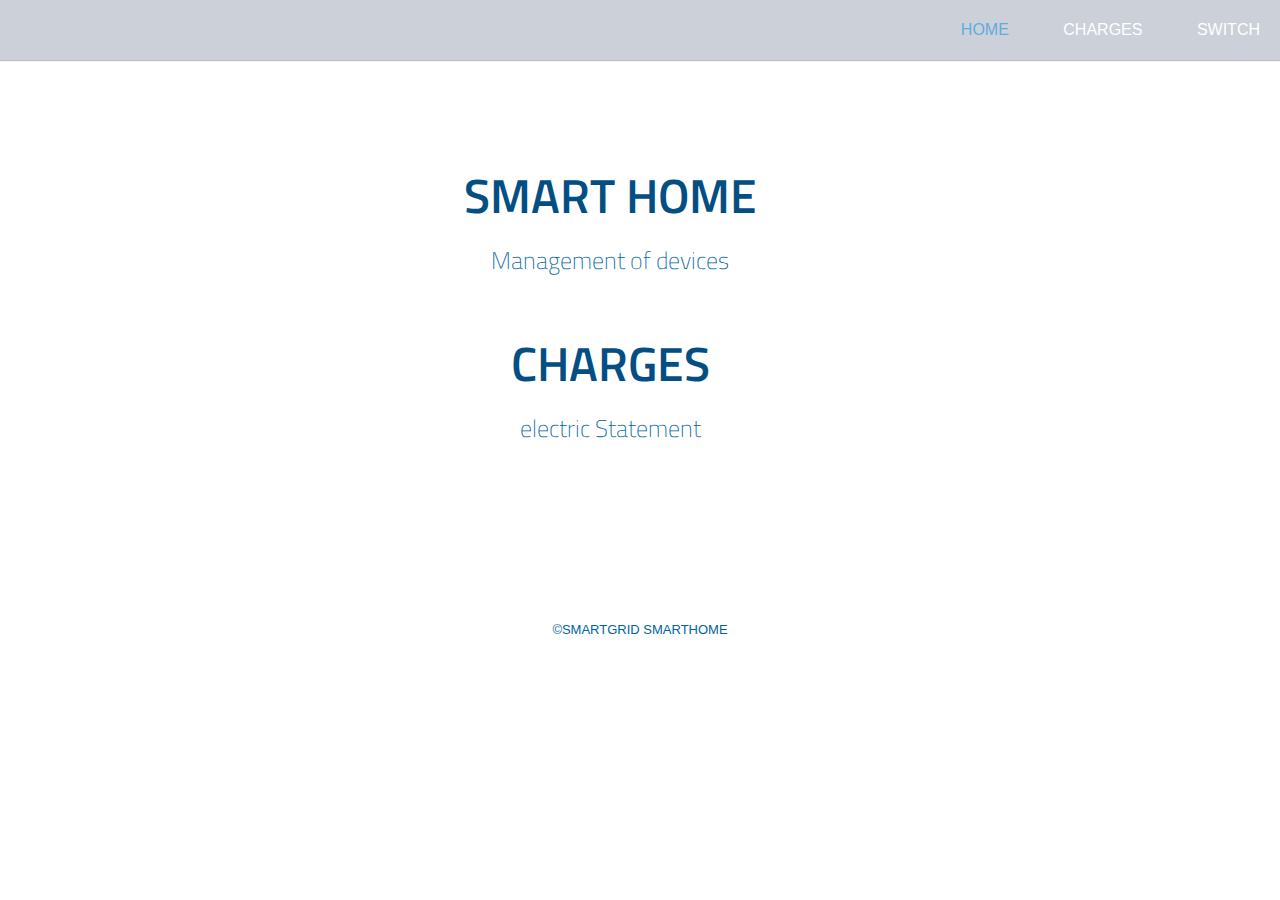
<file: main.html>
<!DOCTYPE html>
<head>

<!-- Meta Tags -->
<meta http-equiv="Content-Type" content="text/html; charset=UTF-8" />
<title>SmartHome</title>

<!-- Mobile Specifics -->
<meta name="viewport" content="width=device-width, initial-scale=1.0">
<meta name="HandheldFriendly" content="true"/>
<meta name="MobileOptimized" content="320"/>

<!-- Mobile Internet Explorer ClearType Technology -->
<!--[if IEMobile]>  <meta http-equiv="cleartype" content="on">  <![endif]-->

<!-- Bootstrap -->
<link href="_include/css/bootstrap.min.css" rel="stylesheet">

<!-- Main Style -->
<link href="_include/css/main.css" rel="stylesheet">
<link href="_include/css/login.css" rel="stylesheet" id="bootstrap-css">  

<!-- Responsive -->
<link href="_include/css/bootstrap-responsive.min.css" rel="stylesheet">
<link href="_include/css/responsive.css" rel="stylesheet">

<!-- Google Font -->
<link href='http://fonts.googleapis.com/css?family=Titillium+Web:400,200,200italic,300,300italic,400italic,600,600italic,700,700italic,900' rel='stylesheet' type='text/css'>

</head>

<body>
  <!-- Header -->
	<header>
	    <div class="sticky-nav">
	    	<a id="mobile-nav" class="menu-nav"></a>

	        <div id="logo">
	        	<a id="goUp" href="#home-slider" title="Brushed | Responsive One Page Template">SmartHome</a>
	        </div>

			<nav id="menu">
				<ul id="menu-nav">
					<li class="current"><a id="main" class="externalMain">Home</a></li>
					<li><a id="charges" class="externalCharges">Charges</a></li>
					<li><a id="smarthome" class="externalSwitch">Switch</a></li>
				</ul>
			</nav>
	    </div>
	</header>
	<!-- End Header -->
<!-- Our Shortcodes Section -->
<div id="shortcodes" class="page">
	<div class="container">
        	<!-- Title Page -->
          <div class="row wrapper">
              <a href="smarthome.html">
                  <div class="title-page">
                      <h2 class="title">Smart Home</h2>
                      <h3 class="title-description">Management of devices</h3>
                  </div>
              </a>
              <a href="charges.html">
                  <div class="title-page">
                      <h2 class="title">Charges</h2>
                      <h3 class="title-description">electric Statement</h3>
                  </div>
              </a>
          </div>
  </div>
</div>


<!-- Footer -->
<footer>
	<p class="credits">&copy;SmartGrid SmartHome </p>
</footer>
<!-- End Footer -->

<!-- Back To Top -->
<a id="back-to-top" href="#">
	<i class="font-icon-arrow-simple-up"></i>
</a>
<!-- End Back to Top -->

<!-- Js -->
<script src="http://ajax.googleapis.com/ajax/libs/jquery/1.9.1/jquery.min.js"></script> <!-- jQuery Core -->
<script src="_include/js/bootstrap.min.js"></script> <!-- Bootstrap -->
<script src="_include/js/main.js"></script> <!-- Default JS -->
<script src="_include/js/plugins.js"></script> <!-- Contains: jPreloader, jQuery Easing, jQuery ScrollTo, jQuery One Page Navi -->
<!-- End Js -->

</body>
</html>
</file>
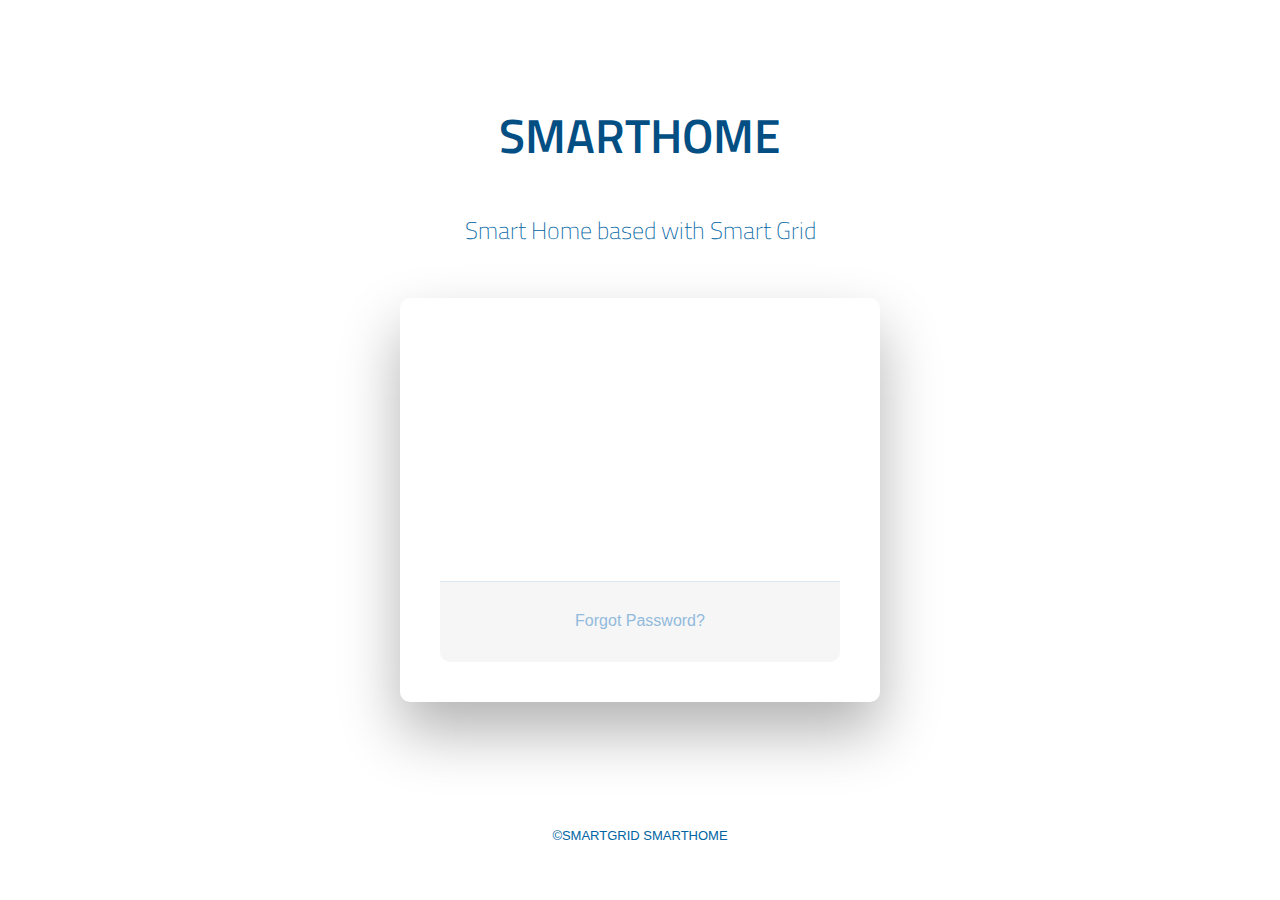
<file: shortcodes_login.html>
<!DOCTYPE html>
<head>

<!-- Meta Tags -->
<meta http-equiv="Content-Type" content="text/html; charset=UTF-8" />
<title>SmartHome</title>

<!-- Mobile Specifics -->
<meta name="viewport" content="width=device-width, initial-scale=1.0">
<meta name="HandheldFriendly" content="true"/>
<meta name="MobileOptimized" content="320"/>

<!-- Mobile Internet Explorer ClearType Technology -->
<!--[if IEMobile]>  <meta http-equiv="cleartype" content="on">  <![endif]-->

<!-- Bootstrap -->
<link href="_include/css/bootstrap.min.css" rel="stylesheet">
<!-- Main Style -->
<link href="_include/css/main.css" rel="stylesheet">
<!-- Responsive -->
<link href="_include/css/bootstrap-responsive.min.css" rel="stylesheet">
<link href="_include/css/responsive.css" rel="stylesheet">

<!-- Google Font -->
<link href='http://fonts.googleapis.com/css?family=Titillium+Web:400,200,200italic,300,300italic,400italic,600,600italic,700,700italic,900' rel='stylesheet' type='text/css'>

<link href="_include/css/login.css" rel="stylesheet" id="bootstrap-css">
</head>

<body>
<!-- Our Shortcodes Section -->
<div id="shortcodes" class="page">
	<div class="container">

    	<!-- Title Page -->
        <div class="row">
            <div class="span12">
                <div class="title-page">
                    <h2 class="title">SmartHome</h2>
                    <p></p>
                    <h3 class="title-description">Smart Home based with Smart Grid</h3>
                </div>
            </div>
        </div>
        <!-- End Title Page -->

        <!-- login form-->
        <div class="wrapper fadeInDown">
          <div id="formContent">
            <!-- Tabs Titles -->

            <!-- Login Form -->
            <form>
              <input type="text" id="login" class="fadeIn second" name="login" placeholder="login">
              <input type="text" id="password" class="fadeIn third" name="login" placeholder="password">
              <input type="button" id="submit" class="fadeIn fourth" value="Log In" onclick=GotoMain()>
            </form>

            <!-- Remind Passowrd -->
            <div id="formFooter">
              <a class="underlineHover" href="#">Forgot Password?</a>
            </div>

          </div>
        </div>

    </div>
</div>


<!-- Footer -->
<footer>
	<p class="credits">&copy;SmartGrid SmartHome </p>
</footer>
<!-- End Footer -->

<!-- Back To Top -->
<a id="back-to-top" href="#">
	<i class="font-icon-arrow-simple-up"></i>
</a>
<!-- End Back to Top -->

<!-- Js -->
<script src="http://ajax.googleapis.com/ajax/libs/jquery/1.9.1/jquery.min.js"></script> <!-- jQuery Core -->
<script src="_include/js/bootstrap.min.js"></script> <!-- Bootstrap -->

<script src="_include/js/plugins.js"></script> <!-- Contains: jPreloader, jQuery Easing, jQuery ScrollTo, jQuery One Page Navi -->
<!--<script src="_include/js/main.js"></script>--> <!-- Default JS -->
<!-- End Js -->

<script type="text/javascript">
// Form Submission
function GotoMain() {
  location.href="main.html";
  /*
  remove_loading($(this));

  if(options['useAJAX'] == true)
  {
    // Dummy AJAX request (Replace this with your AJAX code)
    // If you don't want to use AJAX, remove this
    dummy_submit_form($(this));

    // Cancel the normal submission.
    // If you don't want to use AJAX, remove this
    return false;
  }
  */
};

</script>
</body>
</html>
</file>
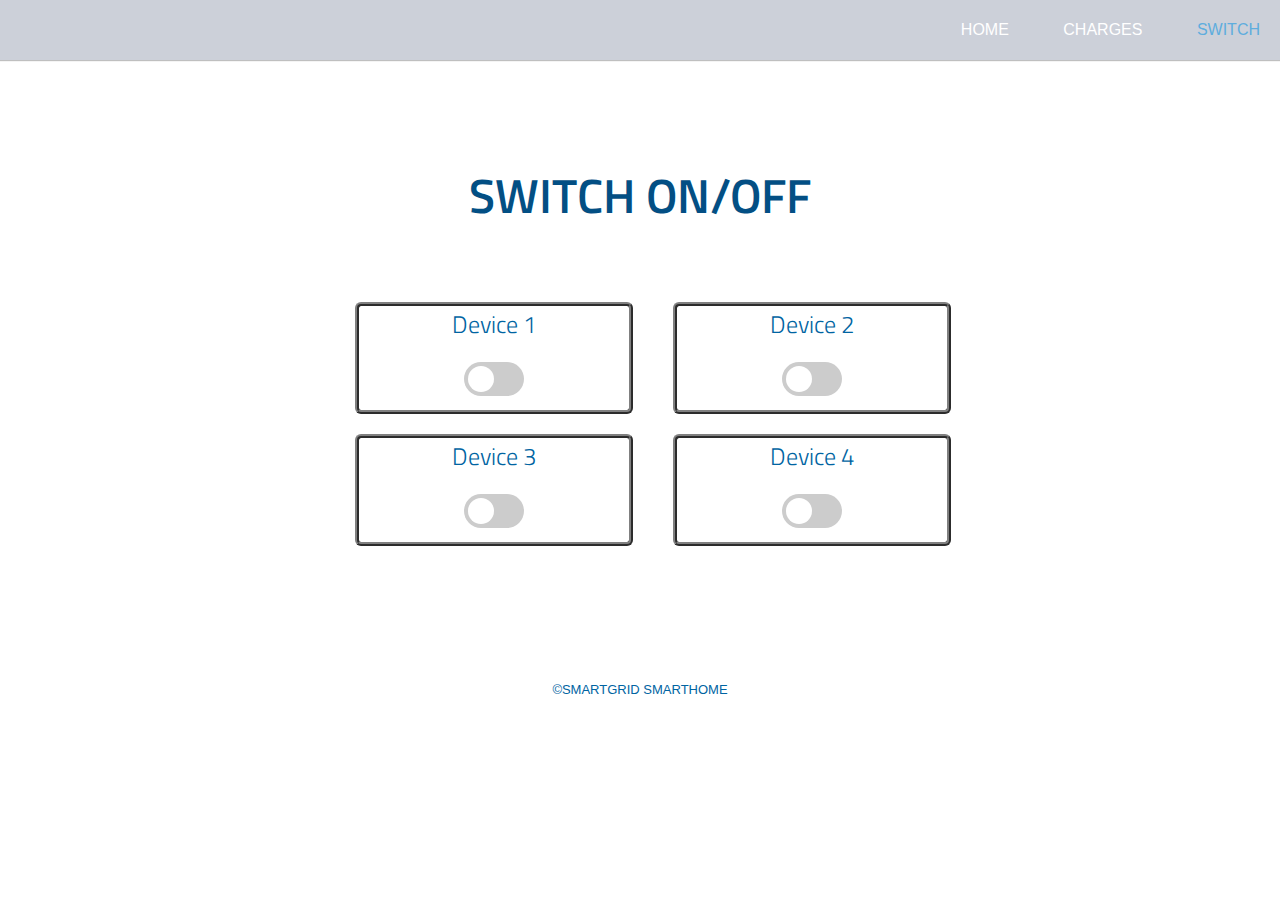
<file: smarthome.html>
<!DOCTYPE html>
<head>

<!-- Meta Tags -->
<meta http-equiv="Content-Type" content="text/html; charset=UTF-8" />
<title>SmartHome</title>

<!-- Mobile Specifics -->
<meta name="viewport" content="width=device-width, initial-scale=1.0">
<meta name="HandheldFriendly" content="true"/> 
<meta name="MobileOptimized" content="320"/>

<!-- Mobile Internet Explorer ClearType Technology -->
<!--[if IEMobile]>  <meta http-equiv="cleartype" content="on">  <![endif]-->

<!-- Bootstrap -->
<link href="_include/css/bootstrap.min.css" rel="stylesheet">

<!-- Main Style -->
<link href="_include/css/main.css" rel="stylesheet">
<link href="_include/css/login.css" rel="stylesheet" id="bootstrap-css">  

<!--Switch toggle-->
<link href="_include/css/buttonToggle.css" rel="stylesheet">

<!-- Responsive -->
<link href="_include/css/bootstrap-responsive.min.css" rel="stylesheet">
<link href="_include/css/responsive.css" rel="stylesheet">

<!-- Google Font -->
<link href='http://fonts.googleapis.com/css?family=Titillium+Web:400,200,200italic,300,300italic,400italic,600,600italic,700,700italic,900' rel='stylesheet' type='text/css'>

</head>

<body>
    <!-- Header -->
	<header>
	    <div class="sticky-nav">
	    	<a id="mobile-nav" class="menu-nav"></a>

	        <div id="logo">
	        	<a id="goUp" href="#home-slider" title="Brushed | Responsive One Page Template">SmartHome</a>
	        </div>
              <nav id="menu">
					<ul id="menu-nav">
							<li><a id="main" class="externalMain">Home</a></li>
								<li><a id="charges" class="externalCharges">Charges</a></li>
								<li class="current"><a id="smarthome" class="externalSwitch">Switch</a></li>
						</ul>
				</nav>
	    </div>
	</header>
	<!-- End Header -->
<!-- Our Work Section -->
<div id="work" class="page">
		<div class="container">
	    	<!-- Title Page -->
	        <div class="row">
	            <div class="span12">
	                <div class="title-page">
	                    <h2 class="title">Switch ON/OFF</h2>
	                </div>
	            </div>
	        </div>
	        <!-- End Title Page -->

	        <!-- Portfolio Projects -->
	        <div class="row">
	        	<div class="span3"></div>

	          <div class="span9">
	            	<div class="row">
	                	<section id="projects">

							<div class="span3 checkbox">
								<h3>Device 1</h3>
								<!-- Rounded switch -->
								<label class="switch">
  								    <input type="checkbox">
  							    	<span class="slider round"></span>
								</label>
                            </div>

						    <div class="span3 checkbox">
								<h3>Device 2</h3>
								<label class="switch">
  									<input type="checkbox">
  										<span class="slider round"></span>
								</label>
							</div>

							<div class="span3 checkbox">
								<h3>Device 3</h3>
								<label class="switch">
  							    	<input type="checkbox">
  								    <span class="slider round"></span>
								</label>
							</div>

							<div class="span3 checkbox">
								<h3>Device 4</h3>
								<label class="switch">
  									<input type="checkbox">
  									<span class="slider round"></span>
								</label>
							</div>

	                  </section>

	            	</div>
	            </div>
	        </div>
	        <!-- End Portfolio Projects -->
	    </div>
	</div>
	<!-- End Our Work Section -->



<!-- Footer -->
<footer>
	<p class="credits">&copy;SmartGrid SmartHome </p>
</footer>
<!-- End Footer -->

<!-- Back To Top -->
<a id="back-to-top" href="#">
	<i class="font-icon-arrow-simple-up"></i>
</a>
<!-- End Back to Top -->

<!-- Js -->
<script src="http://ajax.googleapis.com/ajax/libs/jquery/1.9.1/jquery.min.js"></script> <!-- jQuery Core -->
<script src="_include/js/bootstrap.min.js"></script> <!-- Bootstrap -->

<script src="_include/js/plugins.js"></script> <!-- Contains: jPreloader, jQuery Easing, jQuery ScrollTo, jQuery One Page Navi -->
<script src="_include/js/main.js"></script> <!-- Default JS -->
<!-- End Js -->

</body>
</html>
</file>
<file: _include/css/main.css>
/*
Theme Name: Brushed 
Theme URI: http://www.themes.alessioatzeni.com/html/brushed/
Author: Alessio Atzeni
Author URI: http://www.alessioatzeni.com
Description: Personal Website and Portfolio of Alessio Atzeni
Version: 1.0
*/


/* ==================================================
   Basic Styles
================================================== */

html, body {
	height: 100%;
}

html, hmtl a{
	width:100%;
	font-size: 100%; 
	-webkit-text-size-adjust: 100%; 
	-ms-text-size-adjust: 100%;
}

body{
	background:#FFFFFF;
	color:#7F8289;
	font-weight:300;
	font-size:16px;
	font-family: 'Titillium Web', sans-serif;
	line-height:28px;
}


a{
	color:#DE5E60;
	text-decoration: none;
	cursor: pointer;
	
	-webkit-transition: color 0.1s linear 0s;	
	   -moz-transition: color 0.1s linear 0s;
		 -o-transition: color 0.1s linear 0s;
		    transition: color 0.1s linear 0s;
}

a:hover,
a:active,
a:focus{
	outline: 0;
	color:#FFFFFF;
	text-decoration:none;
}

a img {
	border: none;
}

a > img {
	vertical-align: bottom;	
}

img {
	max-width: none;	
}

strong {
  	font-weight: 500;
}

p {
	margin: 0 0 30px;
}

hr {
	border-style: dashed;
	border-color: #3C3F45;
	border-bottom: none;
	border-left: none;
	border-right: none;
	margin: 50px 0;	
}

.align_left{
	float:left;
	margin:0 25px 0 0px!important;
}

.align_right{
	float:right;
	margin:0 0 0 25px!important;
}

.text_align_left {
	text-align: left;
}

.text_align_center {
	text-align: center;
}

.text_align_right {
	text-align: right;	
}

.color-text {
    color: #DE5E60;
}

.through{
	text-decoration:line-through;
}

input, button, select, textarea {
	font-weight: 300;
	font-family: 'Titillium Web', sans-serif;
	outline: 0;
}

input:focus, 
textarea:focus,
input[type="text"]:focus {
	outline: 0;
}

input:-moz-placeholder,
textarea:-moz-placeholder {
  color: #7F8289;
}

input:-ms-input-placeholder,
textarea:-ms-input-placeholder {
  color: #7F8289;
}

input::-webkit-input-placeholder,
textarea::-webkit-input-placeholder {
  color: #7F8289;
}

/* ==================================================
   Code and Pre
================================================== */

code,
pre {
  	padding: 0 3px 2px;
  	-webkit-border-radius: 3px;
       -moz-border-radius: 3px;
            border-radius: 3px;
  	color: #232527;
  	font-size: 12px;
  	font-family: Monaco, Menlo, Consolas, "Courier New", monospace;
}

code {
  	padding: 2px 4px;
  	border: 1px solid #dde4e9;
  	background-color: #F6F6F6;
  	color: #232527;
  	white-space: nowrap;
}

pre {
  	display: block;
  	margin: 70px 50px;
  	padding: 30px;
  	border: 1px solid #dde4e9;
  	-webkit-border-radius: 4px;
       -moz-border-radius: 4px;
            border-radius: 4px;
  	background-color: #FCFCFC;
  	white-space: pre;
  	white-space: pre-wrap;
  	word-wrap: break-word;
  	word-break: break-all;
  	font-size: 12px;
  	line-height: 20px;
}

pre code {
  	padding: 0;
  	border: 0;
  	background-color: transparent;
  	color: inherit;
  	white-space: pre;
  	white-space: pre-wrap;
}

.pre-scrollable {
  	overflow-y: scroll;
  	max-height: 340px;
}

/* ==================================================
   Typography
================================================== */

h1,
h2,
h3,
h4,
h5,
h6{
	margin:0 0 20px 0;
	color:#0064A2;
	font-weight:300;
	font-family: 'Titillium Web', sans-serif;
	line-height:1.5em;
}

h1{
	font-size:48px;
}

h2{
	font-size:36px;
}

h3{
	font-size:24px;
}

h4{
	font-size:20px;
}

h5{
	font-size:18px;
}

h6{
	font-size:16px;
}

h3.spec {
	color: #FFFFFF;
    font-size: 24px;
    font-weight: 300;
    line-height: 1em;
    margin-bottom: 30px;
    text-transform: uppercase;
}


/* ==================================================
   Margin Bottom Sets
================================================== */

.margin-0{
	margin-bottom:0 !important;
}

.margin-10{
	margin-bottom:10px !important;
}

.margin-15{
	margin-bottom:15px !important;
}

.margin-20{
	margin-bottom:20px !important;
}

.margin-30{
	margin-bottom:30px !important;
}

.margin-40{
	margin-bottom:40px !important;
}

.margin-50{
	margin-bottom:50px !important;
}

.margin-60{
	margin-bottom:60px !important;
}

.margin-70{
	margin-bottom:70px !important;
}

.margin-80{
	margin-bottom:80px !important;
}

/* ==================================================
   Home Slider
================================================== */

#home-slider {
	position: relative;
	overflow: hidden;
	height: 100%;
}

#home-slider .overlay { 
	position: absolute;
	width: 100%;
	height: 100%;
	background: #26292E;
	opacity: 0.7;
	filter: alpha(opacity=70);
	z-index: 0;
}

#home-slider .slider-text {
	position: absolute;
	left: 50%;
	top: 50%;
	margin: -150px 0 0 -585px;
	width: 1170px;
	height: 250px;
	text-align: center;
	z-index: 2;	
}

#home-slider #slidecaption {
	width: 100%;
	line-height: 250px;
	margin: 0;
	text-align: center;
	text-shadow: none;	
}

#home-slider .slide-content {
	font-size: 60px;
	color: #FFFFFF;
	letter-spacing: -3px;
	text-transform: uppercase;	
}

#home-slider .control-nav {
	position: absolute;
	width: 100%;
	background: #2F3238;
	height: 50px;
	bottom: 0;
	z-index: 2;
}

#home-slider #nextslide,
#home-slider #prevslide {
	background-image: none;
	background-color: #26292E;
	display: inline-block;
	margin: 0;
	position: relative;
	top: 0;
	left: 0;
	right: 0;
	width: 50px;
	height: 50px;
	opacity: 1;
	filter: alpha(opacity=100);
	
	-webkit-transition: background 0.1s linear 0s;	
	   -moz-transition: background 0.1s linear 0s;
		 -o-transition: background 0.1s linear 0s;
		    transition: background 0.1s linear 0s;
}

#home-slider #nextslide {
	margin-left: -3px;	
}

#home-slider #nextsection {
	float:right;
}

#home-slider #nextslide:hover,
#home-slider #prevslide:hover {
	background-color:#DE5E60;
}

#home-slider #nextslide i,
#home-slider #prevslide i {
	font-size: 16px;
	color: #FFFFFF;
	position: absolute;
	left: 50%;
	top: 50%;
	margin-top: -7px;
	line-height: 1em;
}

#home-slider #nextslide i {
	margin-left: -8px;	
}

#home-slider #prevslide i {
	margin-left: -9px;	
}

#home-slider ul#slide-list {
	top: 50%;
	padding: 0;
	margin:-6px 0 0 0;	
}

#home-slider ul#slide-list li {
	margin-right: 12px;
}

#home-slider ul#slide-list li:last-child {
	margin-right: 0;	
}

#home-slider ul#slide-list li a {
	background-color: #6E7074;
	background-image: none;
	width: 12px;
	height: 12px;
	
	-webkit-border-radius: 999px;
	-moz-border-radius: 999px;
	border-radius: 999px;	
	
	-webkit-transition: background 0.1s linear 0s;	
	   -moz-transition: background 0.1s linear 0s;
		 -o-transition: background 0.1s linear 0s;
		    transition: background 0.1s linear 0s;
}

#home-slider ul#slide-list li a:hover {
	background-color: #FFFFFF;	
}

#home-slider ul#slide-list li.current-slide a,
#home-slider ul#slide-list li.current-slide a:hover {
	background-color:#DE5E60;
}

#home-slider #nextsection {
	background-color: #26292E;
	margin: 0;
	position: relative;
	float:right;
	width: 50px;
	height: 50px;
	
	-webkit-transition: background 0.1s linear 0s;	
	   -moz-transition: background 0.1s linear 0s;
		 -o-transition: background 0.1s linear 0s;
		    transition: background 0.1s linear 0s;
}

#home-slider #nextsection:hover {
	background-color:#DE5E60;
}

#home-slider #nextsection i {
	font-size: 16px;
	color: #FFFFFF;
	position: absolute;
	left: 50%;
	top: 50%;
	margin-top: -7px;
	line-height: 1em;
}

#home-slider #nextsection i {
	margin-left: -7px;	
}


/* ==================================================
   Header
================================================== */

header {
	width: 100%;
	z-index: 99;
}

header .sticky-nav {
	position: relative;
	width: 100%;
	height: 60px;
	background: #CCD0D9;
	z-index: 1001;
	
	-webkit-box-shadow: 0 1px 1px rgba(0, 0, 0, 0.25);
	-moz-box-shadow: 0 1px 1px rgba(0, 0, 0, 0.25);
	box-shadow: 0 1px 1px rgba(0, 0, 0, 0.25);
}

header .sticky-nav.stuck {
	position: fixed;
	top: 0;
	left: 0;
	z-index: 1001;
}

header #logo {
	color: #FFFFFF;
	float: left;
	padding: 15px 0;
	margin-left: 20px;
}

header #logo a {
	/*background: url(../img/logo.png) no-repeat;*/
	width: 96px;
	height: 30px;
	text-indent: -9999px;
	display: block;
	opacity: 1;
	filter: alpha(opacity=100);
	
	-webkit-transition: opacity 0.25s ease-in-out 0s;	
	   -moz-transition: opacity 0.25s ease-in-out 0s;
		 -o-transition: opacity 0.25s ease-in-out 0s;
		    transition: opacity 0.25s ease-in-out 0s;	
}

header #logo a:hover {
	opacity: 0.65;
	filter: alpha(opacity=65);	
}

nav#menu {
	float: right;
	margin-right: 20px;
}

nav#menu #menu-nav {
	margin: 0;
	padding: 0;	
}

nav#menu #menu-nav li {
	list-style: none;
	display: inline-block;
	margin-left: 50px;	
}

nav#menu #menu-nav li:first-child {
	margin-left: 0;	
}

nav#menu #menu-nav li a {
	color: #FFFFFF;
	font-size: 16px;
	font-weight: 300;
	line-height: 60px;
	display: block;
	text-transform: uppercase;
}

nav#menu #menu-nav li.current a,
nav#menu #menu-nav li a:hover {
	color: rgb(94, 173, 222);
}


/* ==================================================
   Mobile Navigation
================================================== */

#mobile-nav {
	display: none;	
}

.menu-nav {
	background:url(../img/menu-mobile.png) 0 0 no-repeat;
	width: 16px;
	height: 16px;
	display: block;
	margin: 22px 0 0 0;
	
	-webkit-transform: rotate(0deg);
	   -moz-transform: rotate(0deg);
		-ms-transform: rotate(0deg);
		 -o-transform: rotate(0deg);
			transform: rotate(0deg);
	
	-webkit-transition: -webkit-transform 250ms ease-out 0s;	
	   -moz-transition: -moz-transform 250ms ease-out 0s;
		 -o-transition: -o-transform 250ms ease-out 0s;
		    transition: transform 250ms ease-out 0s;
}

.menu-nav.open {
	background-position: 0 -16px;
		  
	-webkit-transform: rotate(-180deg);
	   -moz-transform: rotate(-180deg);
		-ms-transform: rotate(-180deg);
		 -o-transform: rotate(-180deg);
			transform: rotate(-180deg);
	
	-webkit-transition: -webkit-transform 250ms ease-out 0s;	
	   -moz-transition: -moz-transform 250ms ease-out 0s;
		 -o-transition: -o-transform 250ms ease-out 0s;
		    transition: transform 250ms ease-out 0s;	
}

#navigation-mobile {
	display: none;
	text-align: center;
	width: 100%;
	background: #26292E;	
	border-bottom: 1px solid #2F3238;
	position: relative;
	float: left;
	z-index: 9999;
}

#navigation-mobile li {
	list-style: none;
	border-top: 1px solid #2F3238;
}

#navigation-mobile li a{
	display: block;
	font-size: 16px;
	text-transform: uppercase;
	padding: 20px 0;
}


/* ==================================================
   Section Page
================================================== */

.page {
	background: #FFFFFF;
	padding: 100px 0;
	position: relative;
	z-index: 99;
}

.page-alternate {
	background: #26292E;
	padding: 100px 0;
	position: relative;
	z-index: 99;
}

.title-page {
	text-align: center;
	margin-bottom: 50px;	
}

.title-page .title {
	font-size: 48px;
	margin: 0 0 10px 0
}

.title-page .title-description {
	font-size: 24px;
	font-weight: 200;
	margin: 0;
}

/* ==================================================
   Section Portfolio
================================================== */

.type-work {
	color: #FFFFFF;
	font-size: 24px;
	font-weight: 300;
	margin-bottom: 30px;
	line-height: 1em;
	text-transform: uppercase;
}

.work-nav #filters {
	margin: 0;
	padding: 0;
	list-style: none;
}

.work-nav #filters li {
	margin: 0 0 30px 0;
	padding: 0;
}

.work-nav #filters li a {
	color: #7F8289;
	font-size: 16px;
	display: block;	
}

.work-nav #filters li a:hover {
	color: #FFFFFF;
}

.work-nav #filters li a.selected {
	color: #DE5E60;
}

#thumbs {
	margin: 0;
	padding: 0;	
}

#thumbs li {
	list-style-type: none;
}

.item-thumbs {
	position: relative;
	overflow: hidden;
	margin-bottom: 30px;
	cursor: pointer;
}

.item-thumbs a + img {
	width: 100%;	
}

.item-thumbs .hover-wrap {
	position: absolute;
	display: block;
	width: 100%;
	height: 100%;
	
	opacity: 0;
	filter: alpha(opacity=0);
	
	-webkit-transition: all 450ms ease-out 0s;	
	   -moz-transition: all 450ms ease-out 0s;
		 -o-transition: all 450ms ease-out 0s;
		    transition: all 450ms ease-out 0s;
		  
	-webkit-transform: rotateY(180deg) scale(0.5,0.5);
	   -moz-transform: rotateY(180deg) scale(0.5,0.5);
		-ms-transform: rotateY(180deg) scale(0.5,0.5);
		 -o-transform: rotateY(180deg) scale(0.5,0.5);
			transform: rotateY(180deg) scale(0.5,0.5);	
}

.item-thumbs:hover .hover-wrap,
.item-thumbs.active .hover-wrap {
	opacity: 1;
	filter: alpha(opacity=100);
	
	-webkit-transform: rotateY(0deg) scale(1,1);
	   -moz-transform: rotateY(0deg) scale(1,1);
		-ms-transform: rotateY(0deg) scale(1,1);
		 -o-transform: rotateY(0deg) scale(1,1);
		    transform: rotateY(0deg) scale(1,1);
}

.item-thumbs .hover-wrap .overlay-img {
	position: absolute;
	width: 100%;
	height: 100%;
	background: #DE5E60;
	
	opacity: 0.80;
	filter: alpha(opacity=80);
}

.item-thumbs .hover-wrap .overlay-img-thumb {
	position: absolute;
	top: 50%;
	left: 50%;
	margin: -16px 0 0 -16px;
	color: #FFFFFF;
	font-size: 32px;
	line-height: 1em;
	
	opacity: 1;
	filter: alpha(opacity=100);
}


/* ==================================================
   About Section
================================================== */

.profile-name {
	margin-bottom: 15px;	
}

.profile-description {
	margin-bottom: 25px;	
}

.image-wrap {
	position: relative;
	overflow: hidden;
	margin-bottom: 25px;
	cursor: pointer;
}

.image-wrap img {
	width: 100%;	
}

.image-wrap  .hover-wrap {
	position: absolute;
	display: block;
	width: 100%;
	height: 100%;
	
	opacity: 0;
	filter: alpha(opacity=0);
	
	-webkit-transition: all 450ms ease-out 0s;	
	   -moz-transition: all 450ms ease-out 0s;
		 -o-transition: all 450ms ease-out 0s;
		    transition: all 450ms ease-out 0s;
		  
	-webkit-transform: rotateY(180deg) scale(0.5,0.5);
	   -moz-transform: rotateY(180deg) scale(0.5,0.5);
		-ms-transform: rotateY(180deg) scale(0.5,0.5);
		 -o-transform: rotateY(180deg) scale(0.5,0.5);
			transform: rotateY(180deg) scale(0.5,0.5);	
}

.image-wrap:hover .hover-wrap,
.image-wrap.active .hover-wrap {
	opacity: 1;
	filter: alpha(opacity=100);
	
	-webkit-transform: rotateY(0deg) scale(1,1);
	   -moz-transform: rotateY(0deg) scale(1,1);
		-ms-transform: rotateY(0deg) scale(1,1);
		 -o-transform: rotateY(0deg) scale(1,1);
		    transform: rotateY(0deg) scale(1,1);
}

.image-wrap .hover-wrap .overlay-img {
	position: absolute;
	width: 100%;
	height: 100%;
	background: #DE5E60;
	
	opacity: 0.80;
	filter: alpha(opacity=80);
}

.image-wrap .hover-wrap .overlay-text-thumb {
	position: absolute;
	width: 100%;
	height: 32px;
	top: 50%;
	margin: -16px 0 0 0;
	color: #FFFFFF;
	font-size: 20px;
	font-weight: 300;
	line-height: 32px;
	text-transform: uppercase;
	text-align: center;
	
	opacity: 1;
	filter: alpha(opacity=100);
}

.social-icons {
	margin: 0;
	padding: 0;
}

.social-icons li {
	display: inline-block;
	margin-left: 15px;	
}

.social-icons li:first-child {
	margin-left: 0;
}

.social-icons li a{
	color: #FFFFFF;
	font-size: 16px;
	line-height: 1em;
	width: 16px;
	height: 16px;
	
	opacity: 0.3;
	filter: alpha(opacity=30);
	
	-webkit-transition: opacity 0.1s linear 0s;	
	   -moz-transition: opacity 0.1s linear 0s;
		 -o-transition: opacity 0.1s linear 0s;
		    transition: opacity 0.1s linear 0s;
}

.social-icons li a:hover{
	opacity: 1;
	filter: alpha(opacity=100);
}

/* ==================================================
   Contact Section
================================================== */

.contact-details h3 {
	color: #FFFFFF;
    font-size: 24px;
    font-weight: 300;
    margin-bottom: 30px;
	line-height: 1em;
    text-transform: uppercase;
}

.contact-details ul {
	margin: 0;
	padding: 0;
	list-style: none;	
}

.contact-details ul li {
	margin: 0 0 20px;
	line-height: 28px;
	padding: 0;	
}

#contact-form {
	margin-bottom: 0;	
}

#contact-form p {
	margin-bottom: 1px;	
}

#contact-form input,
#contact-form textarea {
    border: none;
	-webkit-border-radius: 0;
	-moz-border-radius: 0;
    border-radius: 0;
	
    -webkit-box-shadow: none;
	-moz-box-shadow: none;
	box-shadow: none;
	
	background: #26292E;
    color: #FFFFFF;
    font-size: 16px;
    height: auto;
    padding: 15px;
	margin: 0;
	
    resize: none;
}

#contact-form input {
    width: 100%;
	-webkit-box-sizing: border-box;
	-moz-box-sizing: border-box;
	box-sizing: border-box;
}

#contact-form textarea {
    width: 100%;
	resize: vertical;
	-webkit-box-sizing: border-box;
	-moz-box-sizing: border-box;
	box-sizing: border-box;
}

#contact-form .submit {
    background: #3C3F45;
    color: #23262C;
    cursor: pointer;
    display: inline-block;
    font-size: 18px;
    font-weight: 500;
    padding: 16px 40px;
    text-align: center;
    vertical-align: middle;
    width: auto;
	margin-top: 30px;
	
	-webkit-transition: background 0.1s linear 0s, color 0.1s linear 0s;	
	   -moz-transition: background 0.1s linear 0s, color 0.1s linear 0s;
		 -o-transition: background 0.1s linear 0s, color 0.1s linear 0s;
		    transition: background 0.1s linear 0s, color 0.1s linear 0s;
}

#contact-form .submit:hover {
    background: #DE5E60;
    color: #FFFFFF;
}

#response {
	margin-top: 20px;
	color: #FFFFFF;
}


/* ==================================================
   Twitter Feed
================================================== */

#twitter-feed {
	padding: 100px 0 90px;
	text-align: center;	
}

#twitter-feed .follow {
	position: absolute;
	bottom: 30px;
	left: 50%;
	margin-left: -8px;
	font-size: 16px;	
}

#ticker .tweet_list {
	margin: 0;
	padding: 0;
	height: 64px;
	list-style: none;
	overflow-y: hidden;	
}

#ticker .tweet_list li {
	font-size: 18px;
	height: 64px;
	line-height: 28px;
	overflow: hidden;
}

#ticker .tweet_list .tweet_time a {
	color: #7f8289;
	font-size: 14px;
	font-style: italic;
	margin-left: 10px;	
}

#ticker .tweet_list .tweet_time a:hover {
	color: #FFFFFF;	
}


/* ==================================================
   Social Area
================================================== */

#social-area {
    text-align: center;
}

#social-area #social ul {
	margin: 0;
	padding: 0;
}

#social-area #social ul li {
	display: inline-block;
	margin-left: 30px;
	list-style: none;
	cursor: pointer;
}

#social-area #social ul li:first-child {
	margin-left: 0;
}

#social ul li a {
	display: block;
	width: 70px;
	height: 70px;

	background: #26292E;
	
	-webkit-transition: all 400ms ease-out 0s;	
	   -moz-transition: all 400ms ease-out 0s;
		 -o-transition: all 400ms ease-out 0s;
		    transition: all 400ms ease-out 0s;
	
	-webkit-transform: rotateY(180deg);
	   -moz-transform: rotateY(180deg);
		-ms-transform: rotateY(180deg);
		 -o-transform: rotateY(180deg);
			transform: rotateY(180deg);
}

#social ul li a span {
	display: inline-block;
	margin: 0;
	color: #55606a;
	font-size: 32px;
	line-height: 70px;
	
	opacity: 0.3;
	filter: alpha(opacity=30);
	
	-webkit-transition: all 400ms ease-out 0s;	
	   -moz-transition: all 400ms ease-out 0s;
		 -o-transition: all 400ms ease-out 0s;
		    transition: all 400ms ease-out 0s;
		  
	-webkit-transform: rotateY(180deg);
	   -moz-transform: rotateY(180deg);
		-ms-transform: rotateY(180deg);
		 -o-transform: rotateY(180deg);
			transform: rotateY(180deg);
}

#social ul li:hover a,
#social ul li.active a {
	background-color: #DE5E60;	
	
	-webkit-transform: rotateY(0deg);
	   -moz-transform: rotateY(0deg);
		-ms-transform: rotateY(0deg);
		 -o-transform: rotateY(0deg);
		    transform: rotateY(0deg);
}

#social ul li:hover a span,
#social ul li.active a span {
	color: #FFFFFF;
	opacity: 1;
	filter: alpha(opacity=100);
	
	-webkit-transform: rotateY(0deg);
	   -moz-transform: rotateY(0deg);
		-ms-transform: rotateY(0deg);
		 -o-transform: rotateY(0deg);
			transform: rotateY(0deg);
}

/* ==================================================
   Footer
================================================== */

footer {
	position: relative;
	width: 100%;
	height: auto;
	background: #FFFFFF;
	text-align: center;
	z-index: 99;
}

footer .credits {
	color: #0064A2;
	font-size: 13px;
	margin-bottom: 0;
	padding: 20px 0;
	text-transform: uppercase;	
}

/* ==================================================
   Back to Top
================================================== */

#back-to-top {
	display: none;
	background-color: #3C3F45;
	margin: 0;
	position: fixed;
	bottom: 0;
	right: 0;
	width: 50px;
	height: 50px;
	z-index: 99;
	
	-webkit-transition: background 0.1s linear 0s;	
	   -moz-transition: background 0.1s linear 0s;
		 -o-transition: background 0.1s linear 0s;
		    transition: background 0.1s linear 0s;
}

#back-to-top:hover {
	background-color:#DE5E60;
}

#back-to-top i {
	font-size: 16px;
	color: #FFFFFF;
	position: absolute;
	left: 50%;
	top: 50%;
	margin-top: -7px;
	line-height: 1em;
}

#back-to-top i {
	margin-left: -7px;	
}


/* ==================================================
   Preloader
================================================== */

#jpreOverlay,
#jSplash {
	background-color: #2F3238;
	position: absolute;
	width: 100%;
	height: 100%;
	z-index: 700;
}

#jpreSlide{
	position: absolute;
	top: 50% !important;
	left: 50% !important;
	margin: -50px 0 0 -50px;
	width: 100px;
	height: 100px;
}

#jpreLoader {
	position: relative !important;
	width: 100% !important;
	height: 100% !important;
	top: 0 !important;	
}

#jprePercentage {
	width: 50px;
	height: 50px !important;
	line-height: 50px;
	position: absolute !important;
	text-align: center;
	left: 50%;
	top: 50%;
	margin: -25px 0 0 -25px;
	z-index: 800;
	
	font-size: 24px;
	color: #FFFFFF;	

	-webkit-animation: circle 1s infinite forwards;
	   -moz-animation: circle 1s infinite forwards;
		-ms-animation: circle 1s infinite forwards;
		 -o-animation: circle 1s infinite forwards;
			animation: circle 1s infinite forwards;
}

#circle {
	position: absolute;
	top: 50%;
	left: 50%;
	z-index: 11;
	margin: -50px 0 0 -50px;
	width: 100px;
	height: 100px;
	background: #DE5E60;
	-webkit-border-radius: 999px;
	-moz-border-radius: 999px;
	border-radius: 999px;
	opacity: 0;
	filter: alpha(opacity=0);
			
	-webkit-animation: circle 1s infinite forwards;
	   -moz-animation: circle 1s infinite forwards;
		-ms-animation: circle 1s infinite forwards;
			animation: circle 1s infinite forwards;
}

@-webkit-keyframes circle {
	0% {-webkit-transform: rotateY(0deg);
		-webkit-animation-timing-function: ease-in;
	}
	50% {-webkit-transform: rotateY(180deg);
		-webkit-animation-timing-function: ease-out;
	}
	100% {-webkit-transform: rotateY(0deg);
		-webkit-animation-timing-function: ease-in;
	}
}

@-moz-keyframes circle {
	0% {-moz-transform: rotateY(0deg);
	}
	50% {-moz-transform: rotateY(180deg);
		-moz-animation-timing-function: ease-out;
	}
	100% {-moz-transform: rotateY(0deg);
		-moz-animation-timing-function: ease-in;
	}
}

@-ms-keyframes circle {
	0% {-ms-transform: rotateY(0deg);
		-ms-animation-timing-function: ease-in;
	}
	50% {-ms-transform: rotateY(180deg);
		-ms-animation-timing-function: ease-out;
	}
	100% {-ms-transform: rotateY(0deg);
		-ms-animation-timing-function: ease-in;
	}
}

@-o-keyframes circle {
	0% {-o-transform: rotateY(0deg);
		-o-animation-timing-function: ease-in;
	}
	50% {-o-transform: rotateY(180deg);
		-o-animation-timing-function: ease-out;
	}
	100% {-o-transform: rotateY(0deg);
		-o-animation-timing-function: ease-in;
	}
}

@keyframes circle {
	0% {transform: rotateY(0deg);
		animation-timing-function: ease-in;
	}
	50% {transform: rotateY(180deg);
		animation-timing-function: ease-out;
	}
	100% {transform: rotateY(0deg);
		animation-timing-function: ease-in;
	}
}


/* ==================================================
   Isotope Filtering
================================================== */

/**** Isotope Filtering ****/

.isotope-item {
  z-index: 2;
}

.isotope-hidden.isotope-item {
  pointer-events: none;
  z-index: 1;
}

/**** Isotope CSS3 transitions ****/

.isotope,
.isotope .isotope-item {
  -webkit-transition-duration: 0.8s;
     -moz-transition-duration: 0.8s;
      -ms-transition-duration: 0.8s;
       -o-transition-duration: 0.8s;
          transition-duration: 0.8s;
}

.isotope {
  -webkit-transition-property: height, width;
     -moz-transition-property: height, width;
      -ms-transition-property: height, width;
       -o-transition-property: height, width;
          transition-property: height, width;
}

.isotope .isotope-item {
  -webkit-transition-property: -webkit-transform, opacity;
     -moz-transition-property:    -moz-transform, opacity;
      -ms-transition-property:     -ms-transform, opacity;
       -o-transition-property:      -o-transform, opacity;
          transition-property:         transform, opacity;
}

/**** disabling Isotope CSS3 transitions ****/

.isotope.no-transition,
.isotope.no-transition .isotope-item,
.isotope .isotope-item.no-transition {
  -webkit-transition-duration: 0s;
     -moz-transition-duration: 0s;
      -ms-transition-duration: 0s;
       -o-transition-duration: 0s;
          transition-duration: 0s;
}

/* End: Recommended Isotope styles */



/* disable CSS transitions for containers with infinite scrolling*/
.isotope.infinite-scrolling {
  -webkit-transition: none;
     -moz-transition: none;
      -ms-transition: none;
       -o-transition: none;
          transition: none;
}
</file>
<file: _include/css/login.css>
/* BASIC */

html {
  background-color: #56baed;
}

body {
  font-family: "Poppins", sans-serif;
  height: 100vh;
}

a {
  color: #92badd;
  display:inline-block;
  text-decoration: none;
  font-weight: 400;
}

h2 {
  text-align: center;
  font-size: 16px;
  font-weight: 600;
  text-transform: uppercase;
  display:inline-block;
  margin: 40px 8px 10px 8px;
  color: #034F84;
}



/* STRUCTURE */

.wrapper {
  display: flex;
  align-items: center;
  flex-direction: column;
  justify-content: center;
  width: 100%;
  min-height: 100%;
  padding: 0px;
}

#formContent {
  -webkit-border-radius: 10px 10px 10px 10px;
  border-radius: 10px 10px 10px 10px;
  background: #fff;
  padding: 30px;
  width: 80%;
  max-width: 400px;
  position: relative;
  padding: 40px;
  -webkit-box-shadow: 0 30px 60px 0 rgba(0,0,0,0.3);
  box-shadow: 0 30px 60px 0 rgba(0,0,0,0.3);
  text-align: center;
}

#formFooter {
  background-color: #f6f6f6;
  border-top: 1px solid #dce8f1;
  padding: 25px;
  text-align: center;
  -webkit-border-radius: 0 0 10px 10px;
  border-radius: 0 0 10px 10px;
}



/* TABS */

h2.inactive {
  color: #cccccc;
}

h2.active {
  color: #0d0d0d;
  border-bottom: 2px solid #5fbae9;
}



/* FORM TYPOGRAPHY*/

input[type=button], input[type=submit], input[type=reset]  {
  background-color: #56baed;
  border: none;
  color: white;
  padding: 15px 80px;
  text-align: center;
  text-decoration: none;
  display: inline-block;
  text-transform: uppercase;
  font-size: 13px;
  -webkit-box-shadow: 0 10px 30px 0 rgba(95,186,233,0.4);
  box-shadow: 0 10px 30px 0 rgba(95,186,233,0.4);
  -webkit-border-radius: 5px 5px 5px 5px;
  border-radius: 5px 5px 5px 5px;
  margin: 5px 20px 40px 20px;
  -webkit-transition: all 0.3s ease-in-out;
  -moz-transition: all 0.3s ease-in-out;
  -ms-transition: all 0.3s ease-in-out;
  -o-transition: all 0.3s ease-in-out;
  transition: all 0.3s ease-in-out;
}

input[type=button]:hover, input[type=submit]:hover, input[type=reset]:hover  {
  background-color: #2B78A2;
}

input[type=button]:active, input[type=submit]:active, input[type=reset]:active  {
  -moz-transform: scale(0.95);
  -webkit-transform: scale(0.95);
  -o-transform: scale(0.95);
  -ms-transform: scale(0.95);
  transform: scale(0.95);
}

input[type=text] {
  background-color: #f6f6f6;
  border: none;
  color: #0d0d0d;
  padding: 15px 32px;
  text-align: center;
  text-decoration: none;
  display: inline-block;
  font-size: 16px;
  margin: 5px;
  width: 65%;
  border: 2px solid #f6f6f6;
  -webkit-transition: all 0.5s ease-in-out;
  -moz-transition: all 0.5s ease-in-out;
  -ms-transition: all 0.5s ease-in-out;
  -o-transition: all 0.5s ease-in-out;
  transition: all 0.5s ease-in-out;
  -webkit-border-radius: 5px 5px 5px 5px;
  border-radius: 5px 5px 5px 5px;
}

input[type=text]:focus {
  background-color: #fff;
  border-bottom: 2px solid #5fbae9;
}

input[type=text]:placeholder {
  color: #cccccc;
}



/* ANIMATIONS */

/* Simple CSS3 Fade-in-down Animation */
.fadeInDown {
  -webkit-animation-name: fadeInDown;
  animation-name: fadeInDown;
  -webkit-animation-duration: 1s;
  animation-duration: 1s;
  -webkit-animation-fill-mode: both;
  animation-fill-mode: both;
}

@-webkit-keyframes fadeInDown {
  0% {
    opacity: 0;
    -webkit-transform: translate3d(0, -100%, 0);
    transform: translate3d(0, -100%, 0);
  }
  100% {
    opacity: 1;
    -webkit-transform: none;
    transform: none;
  }
}

@keyframes fadeInDown {
  0% {
    opacity: 0;
    -webkit-transform: translate3d(0, -100%, 0);
    transform: translate3d(0, -100%, 0);
  }
  100% {
    opacity: 1;
    -webkit-transform: none;
    transform: none;
  }
}

/* Simple CSS3 Fade-in Animation */
@-webkit-keyframes fadeIn { from { opacity:0; } to { opacity:1; } }
@-moz-keyframes fadeIn { from { opacity:0; } to { opacity:1; } }
@keyframes fadeIn { from { opacity:0; } to { opacity:1; } }

.fadeIn {
  opacity:0;
  -webkit-animation:fadeIn ease-in 1;
  -moz-animation:fadeIn ease-in 1;
  animation:fadeIn ease-in 1;

  -webkit-animation-fill-mode:forwards;
  -moz-animation-fill-mode:forwards;
  animation-fill-mode:forwards;

  -webkit-animation-duration:1s;
  -moz-animation-duration:1s;
  animation-duration:1s;
}

.fadeIn.first {
  -webkit-animation-delay: 0.4s;
  -moz-animation-delay: 0.4s;
  animation-delay: 0.4s;
}

.fadeIn.second {
  -webkit-animation-delay: 0.6s;
  -moz-animation-delay: 0.6s;
  animation-delay: 0.6s;
}

.fadeIn.third {
  -webkit-animation-delay: 0.8s;
  -moz-animation-delay: 0.8s;
  animation-delay: 0.8s;
}

.fadeIn.fourth {
  -webkit-animation-delay: 1s;
  -moz-animation-delay: 1s;
  animation-delay: 1s;
}

/* Simple CSS3 Fade-in Animation */
.underlineHover:after {
  display: block;
  left: 0;
  bottom: -10px;
  width: 0;
  height: 2px;
  background-color: #56baed;
  content: "";
  transition: width 0.2s;
}

.underlineHover:hover {
  color: #0d0d0d;
}

.underlineHover:hover:after{
  width: 100%;
}



/* OTHERS */

*:focus {
    outline: none;
}
</file>
<file: _include/css/responsive.css>
@media (min-width: 768px) and (max-width: 979px) {
	#menu {
		display: none;	
	}
	
	#mobile-nav {
    	display: block;
		float: right;
	}
	
	#menu-nav-mobile {
		margin: 0;
	}
	
	header .sticky-nav #mobile-nav,
	header .sticky-nav.stuck #mobile-nav {
		margin-right: 20px;	
	}
	
	#social-area #social ul li {
		margin-left: 15px;
	}
	
	#social-area #social ul li a {
		width: 50px;
		height: 50px;
	}
	
	#social-area #social ul li a span {
		font-size: 24px;
		line-height: 50px;
	}
	
	#twitter-feed {
		padding-top: 110px;
		padding-bottom: 110px;	
	}
	
	.info-block a.button {
    	margin-top: 20px;
    	position: inherit;
	}
	
	.info-text {
		padding-right: 0;	
	}
}

@media (min-width: 481px) and (max-width: 767px) {
	#back-to-top {
		display: none !important;	
	}
	
	#home-slider {
		margin-left: -20px;
		margin-right: -20px;
	}
	
	header .sticky-nav {
		position: relative;	
	}
	
	header .sticky-nav,
	#navigation-mobile,
	.page,
	.page-alternate,
	#twitter-feed,
	footer {
		margin-left: -20px;
		margin-right: -20px;
		padding-left: 20px;
		padding-right: 20px;	
	}
	
	header .sticky-nav #logo {
		margin-left: 0;
	}
	
	header .sticky-nav.stuck #logo {
		margin-left: 20px;	
	}
	
	header .sticky-nav #menu {
		margin-right: 0;
	}
	
	header .sticky-nav.stuck #menu {
		margin-right: 20px;	
	}
	
	#menu {
		display: none;	
	}
	
	#mobile-nav {
    	display: block;
		float: right;
	}
	
	#menu-nav-mobile {
		margin-left: -20px;
		margin-right: -20px;
		margin-bottom: 0;
	}
	
	header .sticky-nav.stuck #mobile-nav {
		margin-right: 20px;	
	}
	
	.work-nav {
		margin-bottom: 30px;	
	}
	
	.type-work {
		background: url(../img/filter-icon.png) no-repeat;
		width: 16px;
		height: 16px;
		display: inline-block;
		text-indent: -9999px;
		margin-bottom: 0;
		position: relative;
		line-height: 10px;
	}
	
	.work-nav #filters,
	.work-nav #filters li {
		display: inline-block;
	}
	
	.work-nav #filters li {
		margin:0 10px 0 0;	
	}
	
	.work-nav #filters li a {
		font-size: 13px;
		text-transform: uppercase;	
	}
	
	#about .profile {
		margin-bottom: 30px;	
	}
	
	#about .profile:last-child {
		margin-bottom: 0;	
	}
	
	#response {
		margin-bottom: 30px;	
	}
	
	.contact-details {
		border-top: 1px dashed #3C3F45;
		padding-top: 30px;
		text-align: center;	
	}
	
	#contact-form .submit {
		width: 100%;
		-webkit-box-sizing: border-box;
		-moz-box-sizing: border-box;
		box-sizing: border-box;	
	}
	
	#social-area #social ul li:first-child,
	#social-area #social ul li {
		margin: 15px;
	}
	
	#social-area #social ul li a {
		width: 50px;
		height: 50px;
	}
	
	#social-area #social ul li a span {
		font-size: 24px;
		line-height: 50px;
	}
	
	#twitter-feed {
		padding-top: 90px;
		padding-bottom: 100px;	
	}
	
	#ticker .tweet_list li {
		font-size: 16px;
		line-height: 24px;
	}
	
	#ticker .tweet_list .tweet_time a {
		font-size: 13px;
		margin-left: 5px;	
	}
	
	.info-block a.button {
    	margin-top: 20px;
    	position: inherit;
		display: block;
	}
	
	.info-text {
		padding-right: 0;	
	}
}

@media (max-width: 480px) {
	#back-to-top {
		display: none !important;	
	}
	
	#home-slider {
		margin-left: -20px;
		margin-right: -20px;
	}
	
	#home-slider ul#slide-list {
		display: none;	
	}
	
	header .sticky-nav {
		position: relative;	
	}
	
	header .sticky-nav,
	#navigation-mobile,
	.page,
	.page-alternate,
	#twitter-feed,
	footer {
		margin-left: -20px;
		margin-right: -20px;
		padding-left: 20px;
		padding-right: 20px;	
	}
	
	header .sticky-nav #logo {
		margin-left: 0;
	}
	
	header .sticky-nav.stuck #logo {
		margin-left: 20px;	
	}
	
	header .sticky-nav #menu {
		margin-right: 0;
	}
	
	header .sticky-nav.stuck #menu {
		margin-right: 20px;	
	}
	
	#menu {
		display: none;	
	}
	
	#mobile-nav {
    	display: block;
		float: right;
	}
	
	#menu-nav-mobile {
		margin-left: -20px;
		margin-right: -20px;
		margin-bottom: 0;
	}
	
	#navigation-mobile li a {
		font-size: 14px;
		padding: 12px 0;
	}
	
	header .sticky-nav.stuck #mobile-nav {
		margin-right: 20px;	
	}
	
	.work-nav {
		margin-bottom: 30px;	
	}
	
	.type-work {
		background: url(../img/filter-icon.png) no-repeat;
		width: 16px;
		height: 16px;
		display: inline-block;
		text-indent: -9999px;
		margin-bottom: 0;
		position: relative;
		line-height: 10px;
	}
	
	.work-nav #filters li:first-child {
		margin-left: 0;	
	}
	
	.work-nav #filters,
	.work-nav #filters li {
		display: inline-block;
	}
	
	.work-nav #filters li {
		margin:0 10px 0 0;	
	}
	
	.work-nav #filters li a {
		font-size: 13px;
		text-transform: uppercase;	
	}
	
	#about .profile {
		margin-bottom: 30px;	
	}
	
	#about .profile:last-child {
		margin-bottom: 0;	
	}
	
	#response {
		margin-bottom: 30px;	
	}
	
	.contact-details {
		border-top: 1px dashed #3C3F45;
		padding-top: 30px;
		text-align: center;	
	}
	
	#contact-form .submit {
		width: 100%;
		-webkit-box-sizing: border-box;
		-moz-box-sizing: border-box;
		box-sizing: border-box;	
	}
	
	#social-area #social ul li:first-child,
	#social-area #social ul li {
		margin: 15px;
	}
	
	#social-area #social ul li a {
		width: 50px;
		height: 50px;
	}
	
	#social-area #social ul li a span {
		font-size: 24px;
		line-height: 50px;
	}
	
	#twitter-feed {
		padding-top: 90px;
		padding-bottom: 100px;	
	}
	
	#ticker .tweet_list li {
		font-size: 14px;
		line-height: 22px;
	}
	
	#ticker .tweet_list .tweet_time a {
		font-size: 12px;
		margin-left: 3px;	
	}
	
	.info-block a.button {
    	margin-top: 20px;
    	position: inherit;
		display: block;
	}
	
	.info-text {
		padding-right: 0;	
	}
}

@media (max-width: 320px) {
	#navigation-mobile li a {
		padding: 20px 0;
	}
	
	.work-nav #filters li a {
		font-size: 12px;
	}
	
	#twitter-feed {
		padding-top: 90px;
		padding-bottom: 120px;	
	}
}


/* Retina Display */

@media only screen and (-webkit-min-device-pixel-ratio: 2),
 	only screen and (-moz-min-device-pixel-ratio: 2),
  	only screen and (-o-min-device-pixel-ratio: 2/1),
  	only screen and (min-device-pixel-ratio: 2),
  	only screen and (min-resolution: 2dppx) {
		
		header #logo a {
			background-image: url(../img/logo_@2x.png);
			background-size: 96px 30px;
		}
		
		.menu-nav {
			background-image: url(../img/menu-mobile_@2x.png);
			background-size: 16px 32px;
		}
		
		.type-work {
			background-image: url(../img/filter-icon_@2x.png);
			background-size: 16px 16px;
		}
	}
</file>
<file: _include/css/buttonToggle.css>
/* ==================================================
   Basic Styles
================================================== */
.checkbox {
	text-align: center;
	border: 4px ridge gray;
	margin : 10px;
	border-radius: 6px;
	padding:0px;
}

.align_left{
	float:left;
	margin:0 25px 0 0px!important;
}

.align_right{
	float:right;
	margin:0 0 0 25px!important;
}

.text_align_left {
	text-align: left;
}

.text_align_center {
	text-align: center;
}

.text_align_right {
	text-align: right;
}

/* ==================================================
   Toggle switch
================================================== */

/* The switch - the box around the slider */
.switch {
  position: relative;
  display: inline-block;
  width: 60px;
  height: 34px;
}

/* Hide default HTML checkbox */
.switch input {
  opacity: 0;
  width: 0;
  height: 0;
}

/* The slider */
.slider {
  position: absolute;
  cursor: pointer;
  top: 0;
  left: 0;
  right: 0;
  bottom: 0;
  background-color: #ccc;
  -webkit-transition: .4s;
  transition: .4s;
}

.slider:before {
  position: absolute;
  content: "";
  height: 26px;
  width: 26px;
  left: 4px;
  bottom: 4px;
  background-color: white;
  -webkit-transition: .4s;
  transition: .4s;
}

input:checked + .slider {
  background-color: #2196F3;
}

input:focus + .slider {
  box-shadow: 0 0 1px #2196F3;
}

input:checked + .slider:before {
  -webkit-transform: translateX(26px);
  -ms-transform: translateX(26px);
  transform: translateX(26px);
}

/* Rounded sliders */
.slider.round {
  border-radius: 34px;
}

.slider.round:before {
  border-radius: 50%;
}
</file>
